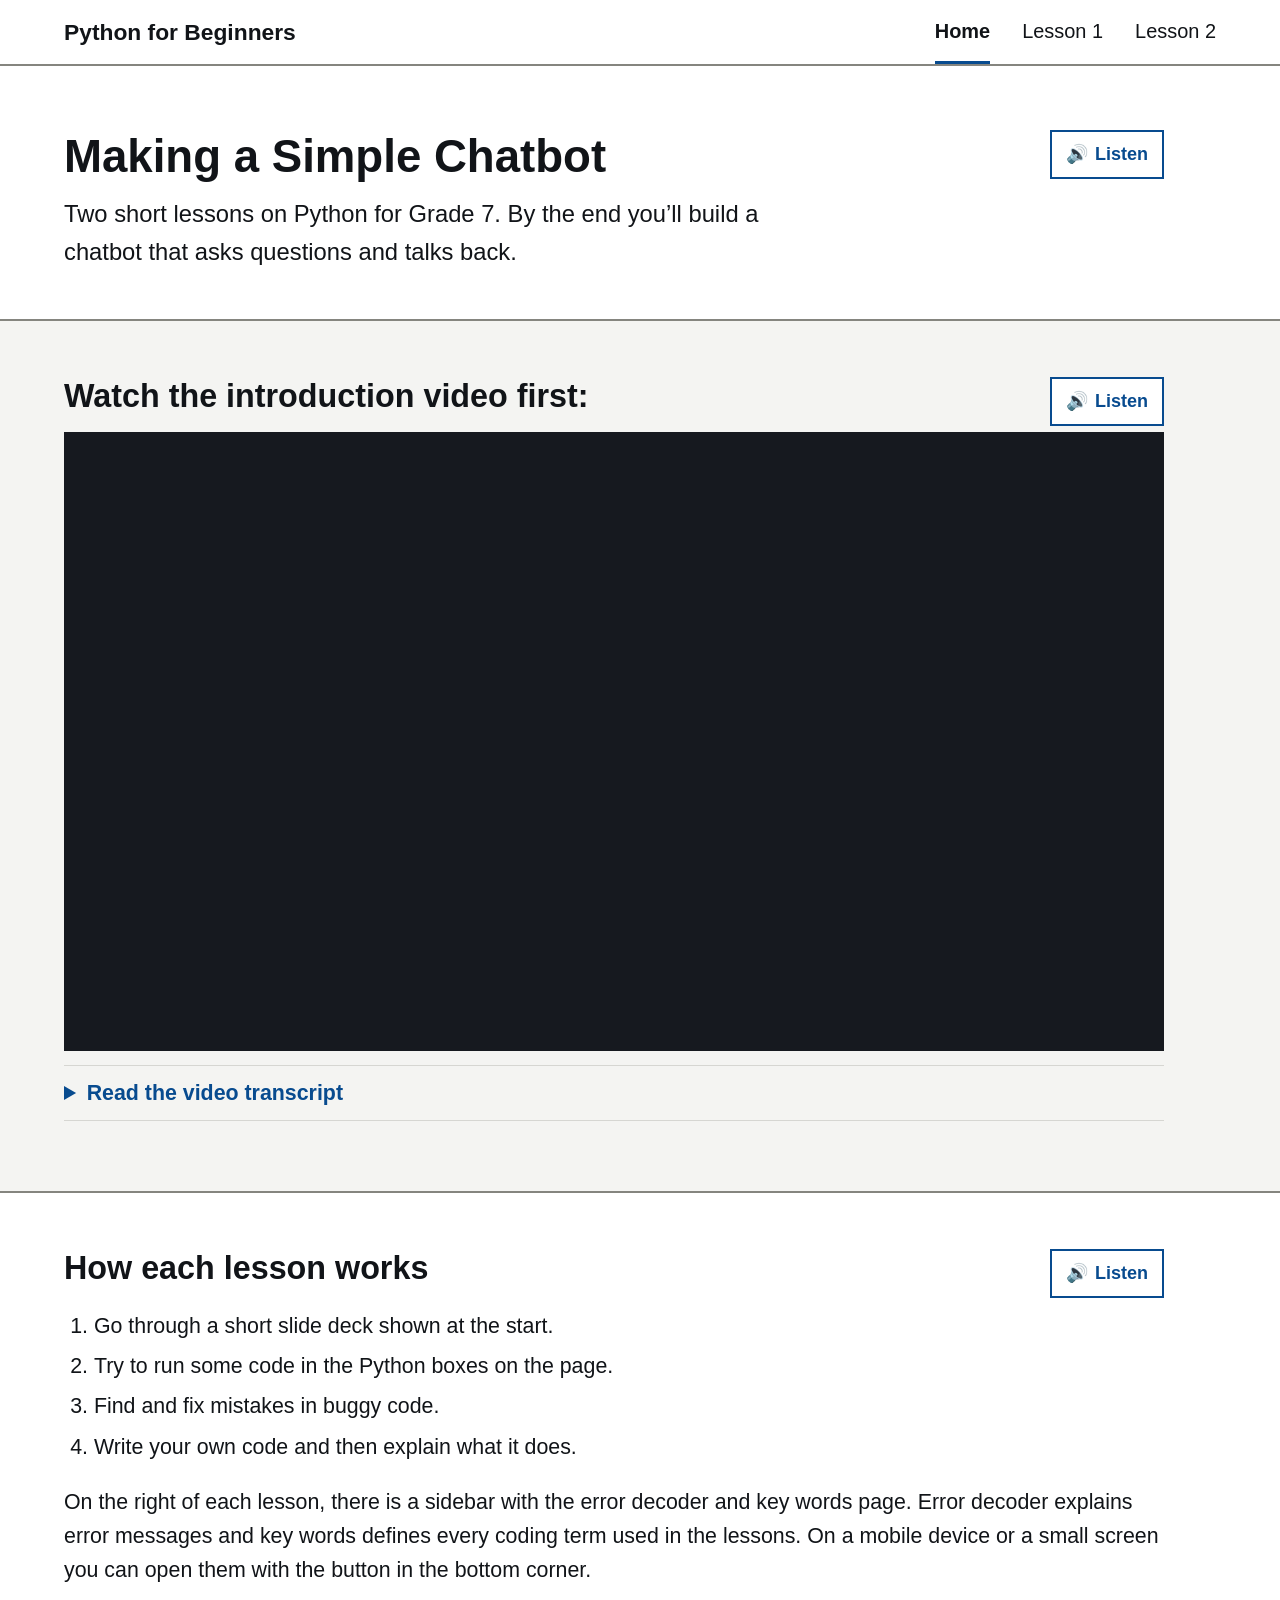
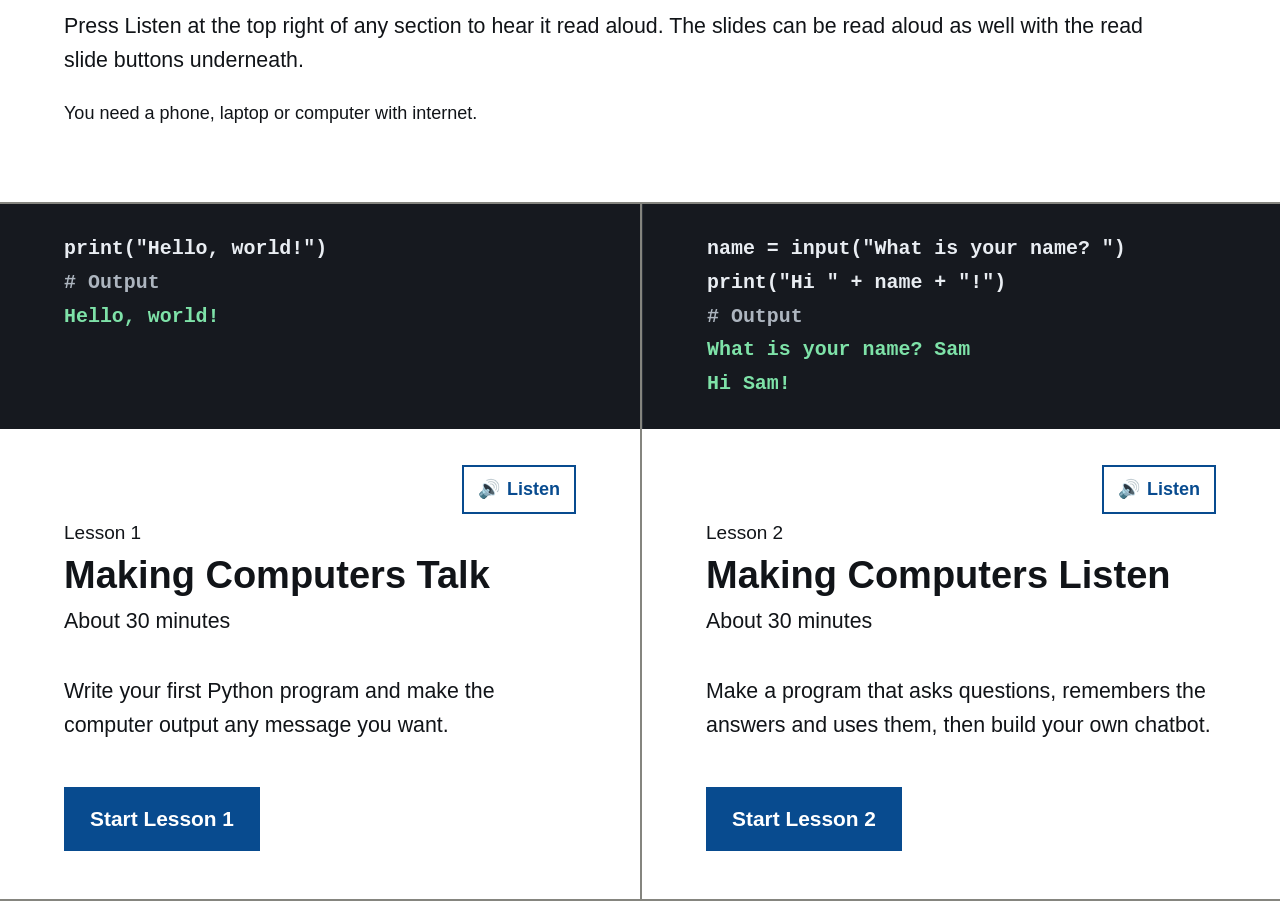
<file: index.html>
<!doctype html>
<html lang="en">
<head>
  <meta charset="utf-8">
  <meta name="viewport" content="width=device-width, initial-scale=1">
  <title>Making a Simple Chatbot</title>
  <meta name="description" content="A two-lesson Python micromodule for Grade 7: make the computer talk with print(), then make it listen with input() and variables.">
  <link rel="stylesheet" href="assets/style.css?v=202611271905">
  <script src="assets/site.js?v=202611271905" defer></script>
</head>
<body>
  <a class="skip-link" href="#main">Skip to main content</a>
  <header class="site-header">
    <a class="site-title" href="index.html">Python for Beginners</a>
    <nav class="site-nav" aria-label="Main">
      <ul>
        <li><a href="index.html" aria-current="page">Home</a></li>
        <li><a href="lesson1.html">Lesson 1</a></li>
        <li><a href="lesson2.html">Lesson 2</a></li>
      </ul>
    </nav>
  </header>

  <main id="main">
    <section class="home-hero">
      <div class="inner">
        <h1>Making a Simple Chatbot</h1>
        <p class="lead">Two short lessons on Python for Grade 7. By the end you’ll build a chatbot that asks questions and talks back.</p>
      </div>
    </section>

    <section class="band alt" aria-labelledby="video-h">
      <div class="inner">
        <h2 id="video-h">Watch the introduction video first:</h2>
        <!-- TO ADD YOUR VIDEO: put your YouTube video ID between the quotes in data-youtube-id below.
             Example: for https://www.youtube.com/watch?v=abc123XYZ the ID is abc123XYZ -->
        <div class="video-frame" data-youtube-id="ggTOS2iGR3U" data-title="Intro video: Making a Simple Chatbot"></div>
        <details class="hint transcript">
          <summary>Read the video transcript</summary>
          <p>Hi, and welcome to my module about beginner lessons in Python. In these two short coding lessons, you will learn about input, print, and how to put those two functions together to make your own first simple chatbot.</p>
          <p>Let's look at this chatbot I made. This blue button called Run will be able to run your code. Let's press it. What is your name? Frank. What is your favourite food? Apples. It says here, Hi Frank, your favourite food is apples. This is the exact type of chatbot you'll be able to make at the end of these two lessons. The questions of course can be whatever you want. You will be able to have freedom with it.</p>
          <p>Let's get out and go back to the home page.</p>
          <p>As many of you are likely beginners, let me first explain to you the concept of coding. Coding at its core is essentially writing instructions for computers. Everything that you interact with online is supported by code, and it's code that makes all those interactions happen. As our digital life becomes more and more ingrained with our usual daily life, learning to code is essentially learning the inner workings of a huge part of our world.</p>
          <p>Let's scroll down and I'll show you the structures of the lessons. These are the two lessons. You'll see that there is a blue button called Listen, and this button is in every section of every page, including the lessons. This button can make each section talk in text to speech. It's very useful if the text is too hard to see.</p>
          <p>Let's look at the structures of the lessons. The two lessons are both separated into short steps with the approximate amount of time that they would take. They both start off with a list of key words that you'll learn, but you can also learn through the slide deck I made. This is a more comprehensive collection of the information you'll get to learn in the lesson.</p>
          <p>For the slides, you can click through them just like this, or move with the arrow keys and read through the slides. You can also view the slides in full screen, so that the text and images are a lot bigger. As well, you can use text to speech on the slides as well.</p>
          <p>See the activities. There will be three activities in total across two lessons, and each activity will have a coding terminal. This is where you can code. You can go to full screen so that it's bigger. This is the output. Let's press Run here to see. It says Hello, world! print Hello, world. You can use this button to reset so that it resets the default. You can also copy code. This will copy it to your clipboard.</p>
          <p>Now, there will be times where you encounter bugs and errors in your code. Let's press this to see. It outputs an error, but it says Open it in the Error Decoder. And you can see here, this is an entire page of all the errors I expect you to come across. In fact, you can press this button right here and it will give you the exact error you are encountering. You can read through the explanation and then fix the code in your terminal.</p>
          <p>As well, there is a tab here called Key Words. This is essentially a list of words that you'll encounter in the lessons, all with their definition written here. The functions I'll be teaching you about will even have their own examples here in the glossary.</p>
          <p>Lastly, every single lesson will have an ending question. This one was talking about the bug that was the hardest to find. With these questions, you have the option of writing your answer here in the text box or recording your answer, then submitting the voice file separately. To submit your assignment, you will be asked to take a screenshot of your code or use the Copy code button, and submit both your copy code and your output.</p>
          <p>That is all. I hope you have fun with the lessons.</p>
        </details>
      </div>
    </section>

    <section class="band" aria-labelledby="how-h">
      <div class="inner">
        <h2 id="how-h">How each lesson works</h2>
        <ol class="tasks">
          <li>Go through a short slide deck shown at the start.</li>
          <li>Try to run some code in the Python boxes on the page.</li>
          <li>Find and fix mistakes in buggy code.</li>
          <li>Write your own code and then explain what it does.</li>
        </ol>
        <p>On the right of each lesson, there is a sidebar with the error decoder and key words page. Error decoder explains error messages and key words defines every coding term used in the lessons. On a mobile device or a small screen you can open them with the button in the bottom corner.</p>
        <p>Press Listen at the top right of any section to hear it read aloud. The slides can be read aloud as well with the read slide buttons underneath.</p>
        <p class="small">You need a phone, laptop or computer with internet.</p>
      </div>
    </section>

    <section aria-label="The lessons">
      <div class="lesson-cards">
        <article class="lesson-card" aria-labelledby="l1-h">
          <div class="preview" aria-hidden="true">print("Hello, world!")
<span class="c"># Output</span>
<span class="o">Hello, world!</span></div>
          <div class="content">
            <span class="eyebrow">Lesson 1</span>
            <h2 id="l1-h">Making Computers Talk</h2>
            <p class="time">About 30 minutes</p>
            <p>Write your first Python program and make the computer output any message you want.</p>
            <a class="btn" href="lesson1.html">Start Lesson 1</a>
          </div>
        </article>

        <article class="lesson-card" aria-labelledby="l2-h">
          <div class="preview" aria-hidden="true">name = input("What is your name? ")
print("Hi " + name + "!")
<span class="c"># Output</span>
<span class="o">What is your name? Sam
Hi Sam!</span></div>
          <div class="content">
            <span class="eyebrow">Lesson 2</span>
            <h2 id="l2-h">Making Computers Listen</h2>
            <p class="time">About 30 minutes</p>
            <p>Make a program that asks questions, remembers the answers and uses them, then build your own chatbot.</p>
            <a class="btn" href="lesson2.html">Start Lesson 2</a>
          </div>
        </article>
      </div>
    </section>
  </main>
</body>
</html>
</file>
<file: assets/style.css>
/* Your First Chatbot: shared styles */
:root {
  --bg: #FFFFFF;
  --alt: #F4F4F2;
  --ink: #111418;
  --muted: #111418;
  --line: #D6D6D2;
  --rule: #85857F;  /* section dividers */
  --accent: #084B8F;
  --accent-soft: #EEF4FB;
  --ok: #155A31;
  --ok-soft: #EAF6EE;
  --bad: #8E1216;
  --bad-soft: #FCECEC;
  --warn: #6E3C00;
  --warn-soft: #FFF4E0;
  --term-bg: #16191F;
  --term-bar: #20242C;
  --term-line: #2B3038;
  --term-ink: #E9EDF2;
  --term-muted: #ADB5BF;
  --term-out: #7EE2A8;
  --term-err: #FFB4A8;
  --term-in: #9FC7FF;
  --font: Arial, Helvetica, sans-serif;
  --mono: "Courier New", Courier, monospace;
  --pad-x: clamp(20px, 5vw, 72px);
}

* { box-sizing: border-box; }
[hidden] { display: none !important; }
html { scroll-behavior: smooth; font-size: 118.75%; }
@media (prefers-reduced-motion: reduce) { html { scroll-behavior: auto; } }

body { margin: 0; background: var(--bg); color: var(--ink); font-family: var(--font); font-size: 1.125rem; line-height: 1.6; }
a { color: var(--accent); }
:focus-visible { outline: 3px solid var(--accent); outline-offset: 2px; }

.skip-link { position: absolute; left: 16px; top: -60px; background: var(--accent); color: #fff; padding: 10px 16px; z-index: 100; }
.skip-link:focus { top: 0; }

h1, h2, h3 { line-height: 1.2; }
h1 { font-size: 2.4rem; margin: 0 0 10px; }
h2 { font-size: 1.7rem; margin: 0 0 14px; }
h3 { font-size: 1.2rem; margin: 22px 0 8px; }
.lead { font-size: 1.25rem; color: var(--muted); margin: 0; }
code, .code { font-family: var(--mono); font-size: 1em; font-weight: 700; }
p code, li code, dd code { background: var(--accent-soft); padding: 0 4px; }
.small { font-size: .95rem; color: var(--muted); }

/* ---------- Header: plain page links ---------- */
.site-header { border-bottom: 2px solid var(--rule); background: var(--bg); display: flex; flex-wrap: wrap; align-items: center; justify-content: space-between; gap: 0 32px; padding: 0 var(--pad-x); }
.site-title { font-weight: 700; font-size: 1.2rem; color: var(--ink); text-decoration: none; padding: 14px 0; }
.site-title:hover { text-decoration: underline; }
.site-nav ul { list-style: none; margin: 0; padding: 0; display: flex; flex-wrap: wrap; gap: 0 32px; }
.site-nav a { display: block; padding: 16px 0 13px; color: var(--ink); text-decoration: none; font-size: 1.05rem; border-bottom: 3px solid transparent; }
.site-nav a:hover { border-bottom-color: var(--line); }
.site-nav a[aria-current="page"] { font-weight: 700; border-bottom-color: var(--accent); }

/* ---------- Full-width sections ---------- */
.band { padding: 56px var(--pad-x); border-bottom: 2px solid var(--rule); }
.band.alt { background: var(--alt); }
.band > .inner { max-width: 1100px; }
.wrap { padding-left: var(--pad-x); padding-right: var(--pad-x); }

/* Lesson page sections (main column) */
.intro, .card { padding: 48px var(--pad-x); border-bottom: 2px solid var(--rule); }
.intro { background: var(--alt); }
.card:nth-of-type(odd) { background: var(--alt); }
.intro > *, .card > * { max-width: 960px; }
.step-label { display: block; font-size: 1rem; color: var(--muted); margin-bottom: 4px; }
.next-link { display: inline-block; margin-top: 20px; font-weight: 700; }

.grid { display: grid; gap: 24px; grid-template-columns: repeat(auto-fit, minmax(220px, 1fr)); }
.mini { border-top: 2px solid var(--ink); padding-top: 10px; }
.mini h3 { margin-top: 0; }
.mini p { margin: 6px 0 0; }

/* Step links under the lesson title */
.steps { list-style: none; padding: 0; margin: 24px 0 0; display: flex; flex-wrap: wrap; gap: 8px 28px; counter-reset: step; }
.steps li { counter-increment: step; }
.steps a { color: var(--ink); text-decoration: none; font-size: 1.05rem; border-bottom: 2px solid var(--line); padding-bottom: 2px; }
.steps a::before { content: counter(step) ". "; font-weight: 700; color: var(--accent); }
.steps a:hover { border-bottom-color: var(--accent); }

/* ---------- Buttons: square ---------- */
.btn { font: inherit; font-size: 1rem; font-weight: 700; border-radius: 0; padding: 11px 20px; border: 2px solid var(--accent); background: var(--accent); color: #fff; cursor: pointer; text-decoration: none; display: inline-flex; align-items: center; gap: 8px; }
.btn:hover { background: #063A6E; border-color: #063A6E; }
.btn.secondary { background: var(--bg); color: var(--accent); }
.btn.secondary:hover { background: var(--accent-soft); }
.btn:disabled { opacity: .55; cursor: not-allowed; }
.btn-row { display: flex; flex-wrap: wrap; gap: 10px; margin-top: 16px; }

ol.tasks { padding-left: 1.4em; }
ol.tasks li { margin: 6px 0; }

details.hint { border-top: 1px solid var(--line); border-bottom: 1px solid var(--line); padding: 10px 0; margin: 14px 0; }
details.hint summary { cursor: pointer; font-weight: 700; color: var(--accent); }
details.hint[open] summary { margin-bottom: 6px; }
details.hint p { margin: 6px 0; }

/* ---------- Terminal ---------- */
.terminal { background: var(--term-bg); color: var(--term-ink); margin: 18px 0; border: 1px solid var(--term-line); }
.term-bar { display: flex; align-items: center; justify-content: space-between; gap: 8px; flex-wrap: wrap; padding: 8px 12px; background: var(--term-bar); border-bottom: 1px solid var(--term-line); }
.term-title { font-size: .95rem; color: var(--term-muted); }
.term-bar .btn-row { margin-top: 0; }
.term-bar .btn { padding: 6px 14px; font-size: .95rem; }
.term-bar .btn.secondary { background: transparent; color: var(--term-ink); border-color: #4A515C; }
.term-bar .btn.secondary:hover { background: #2B3038; }
.term-code { display: block; width: 100%; min-height: 110px; resize: vertical; border: 0; margin: 0; padding: 14px 16px; background: var(--term-bg); color: var(--term-ink); font-family: var(--mono); font-size: 1.1rem; font-weight: 700; line-height: 1.6; tab-size: 4; }
.term-code:focus-visible { outline: 3px solid var(--term-in); outline-offset: -3px; }
.term-out-label { font-size: .85rem; color: var(--term-muted); padding: 8px 16px 0; border-top: 1px solid var(--term-line); }
.term-out { font-family: var(--mono); font-size: 1.05rem; font-weight: 700; padding: 6px 16px 14px; min-height: 48px; white-space: pre-wrap; word-break: break-word; }
.term-out .o { color: var(--term-out); }
.term-out .e { color: var(--term-err); }
.term-out .i { color: var(--term-in); }
.term-out .m { color: var(--term-muted); font-family: var(--font); font-weight: 400; font-style: italic; }
.term-ask { display: flex; gap: 8px; align-items: center; padding: 0 16px 14px; }
.term-ask input { flex: 1; font-family: var(--mono); font-size: 1.05rem; font-weight: 700; padding: 8px 10px; border-radius: 0; border: 2px solid var(--term-in); background: #0E1014; color: var(--term-ink); }
.term-ask .btn { padding: 7px 14px; }
.term-help { background: var(--bad-soft); color: var(--ink); padding: 12px 16px; border-top: 1px solid var(--term-line); font-size: 1rem; }
.term-help strong { color: var(--bad); }
.term-check { padding: 12px 16px; font-size: 1rem; border-top: 1px solid var(--term-line); }
.term-check.pass { background: var(--ok-soft); color: var(--ok); }
.term-check.notyet { background: var(--warn-soft); color: var(--warn); }
.help-link { font: inherit; color: var(--accent); background: none; border: 0; padding: 0; text-decoration: underline; cursor: pointer; }

/* ---------- Video and slides ---------- */
.video-frame, .slides-embed { position: relative; aspect-ratio: 16 / 9; background: var(--term-bg); margin: 16px 0 8px; }
.video-frame iframe, .slides-embed iframe { position: absolute; inset: 0; width: 100%; height: 100%; border: 0; }
.video-placeholder, .slides-placeholder { position: absolute; inset: 0; display: grid; place-items: center; text-align: center; color: var(--term-ink); padding: 24px; }
.video-placeholder p, .slides-placeholder p { margin: 4px 0; }
.play-icon { width: 60px; height: 60px; background: var(--accent); display: inline-grid; place-items: center; margin-bottom: 8px; }
.slides-links { display: flex; flex-direction: column; align-items: flex-start; gap: 8px; font-size: 1rem; margin: 12px 0 8px; }
.slides-fs-row { margin: 12px 0 0; }
.slides-embed:fullscreen { aspect-ratio: auto; width: 100vw; height: 100vh; margin: 0; }

/* ---------- Reflection ---------- */
label.q { display: block; font-weight: 700; margin-bottom: 6px; }
textarea.reflect { width: 100%; min-height: 90px; font: inherit; padding: 10px 12px; border-radius: 0; border: 1px solid #8A8A86; background: var(--bg); color: var(--ink); }

.site-footer { padding: 24px var(--pad-x); color: var(--muted); font-size: .95rem; }

/* ---------- Lesson layout with reference sidebar ---------- */
.lesson-layout { display: grid; grid-template-columns: minmax(0, 1fr) clamp(400px, 34vw, 560px); align-items: start; }
.lesson-layout > main { min-width: 0; border-right: 2px solid var(--rule); }
.ref-panel { position: sticky; top: 0; height: 100vh; display: flex; flex-direction: column; background: var(--bg); }
.ref-head { display: flex; align-items: stretch; border-bottom: 2px solid var(--rule); background: var(--alt); }
.ref-tabs { display: flex; flex: 1; }
.ref-tabs button { flex: 1; font: inherit; font-size: 1.05rem; font-weight: 700; padding: 14px 10px 11px; border: 0; border-bottom: 3px solid transparent; border-radius: 0; background: transparent; color: var(--muted); cursor: pointer; }
.ref-tabs button[aria-selected="true"] { color: var(--accent); border-bottom-color: var(--accent); background: var(--bg); }
.ref-close { display: none; font: inherit; font-size: 1.2rem; padding: 0 16px; border: 0; border-left: 1px solid var(--line); border-radius: 0; background: var(--alt); color: var(--ink); cursor: pointer; }
.ref-body { flex: 1; overflow-y: auto; padding: 20px 24px 28px; font-size: 1.05rem; }
.ref-body.has-doc { padding: 0; overflow: hidden; display: flex; }
.ref-body.has-doc > [role=tabpanel] { flex: 1; display: flex; }
.ref-body.has-doc iframe { flex: 1; width: 100%; height: 100%; border: 0; background: #fff; }
.ref-open-doc { display: block; padding: 10px 16px; font-size: .95rem; border-top: 1px solid var(--line); background: var(--alt); }
.ref-intro { color: var(--muted); margin-top: 0; }
.ref-item { padding: 14px 0; border-top: 1px solid var(--line); scroll-margin-top: 8px; }
.ref-item h3 { font-size: 1.15rem; margin: 0 0 8px; }
.ref-item p, .ref-item ul { margin: 6px 0; }
.ref-item ul { padding-left: 1.2em; }
.ref-item.flash { background: var(--accent-soft); padding-left: 10px; padding-right: 10px; }
.ref-msg { font-family: var(--mono); font-size: .95rem; font-weight: 700; background: var(--term-bg); color: var(--term-err); padding: 7px 10px; word-break: break-word; }
.ref-code { display: block; font-family: var(--mono); font-size: 1rem; font-weight: 700; padding: 6px 10px; margin: 4px 0; background: var(--accent-soft); white-space: pre-wrap; word-break: break-word; }
.ref-code.bad { background: var(--bad-soft); }
.ref-code.bad::before { content: "✗ "; color: var(--bad); }
.ref-code.good { background: var(--ok-soft); }
.ref-code.good::before { content: "✓ "; color: var(--ok); }
.ref-words dt { font-weight: 700; margin-top: 14px; }
.ref-words dd { margin: 2px 0 0; }
.ref-words .ref-code { margin-top: 4px; }
.ref-toggle { display: none; }
.ref-scrim { display: none; }

@media (max-width: 1099px) {
  .lesson-layout { grid-template-columns: minmax(0, 1fr); }
  .lesson-layout > main { border-right: 0; }
  .ref-panel { position: fixed; top: 0; right: 0; bottom: 0; width: min(560px, 96vw); height: auto; z-index: 60; border-left: 2px solid var(--rule); transform: translateX(100%); visibility: hidden; transition: transform .2s ease, visibility .2s; }
  .ref-panel.open { transform: none; visibility: visible; }
  .ref-close { display: block; }
  .ref-toggle { display: inline-flex; position: fixed; right: 0; bottom: 0; z-index: 50; }
  .ref-scrim.open { display: block; position: fixed; inset: 0; background: rgba(0,0,0,.35); z-index: 55; }
}
@media (prefers-reduced-motion: reduce) { .ref-panel { transition: none; } }

/* ---------- Home page ---------- */
.home-hero { padding: 64px var(--pad-x) 48px; border-bottom: 2px solid var(--rule); }
.home-hero > .inner { max-width: 1100px; }
.home-hero .lead { max-width: 760px; }
.lesson-cards { display: grid; grid-template-columns: repeat(auto-fit, minmax(340px, 1fr)); border-bottom: 2px solid var(--rule); }
.lesson-card { display: flex; flex-direction: column; }
.lesson-card + .lesson-card { border-left: 2px solid var(--rule); }
.lesson-card .preview { background: var(--term-bg); color: var(--term-ink); font-family: var(--mono); font-weight: 700; font-size: 1.05rem; padding: 28px var(--pad-x); line-height: 1.7; white-space: pre-wrap; min-height: calc(5 * 1.7em + 56px); }
.lesson-card + .lesson-card .preview { border-left: 1px solid var(--term-line); }
.lesson-card .preview .o { color: var(--term-out); }
.lesson-card .preview .c { color: var(--term-muted); }
.lesson-card .content { padding: 36px var(--pad-x) 48px; display: flex; flex-direction: column; flex: 1; }
.lesson-card .eyebrow { font-size: 1rem; color: var(--muted); }
.lesson-card h2 { font-size: 2rem; margin: 4px 0 6px; }
.lesson-card .time { color: var(--muted); margin: 0 0 14px; }
.lesson-card h3 { font-size: 1.05rem; margin: 18px 0 4px; }
.lesson-card ul { margin: 0; padding-left: 1.2em; }
.lesson-card .btn { margin-top: 24px; align-self: flex-start; font-size: 1.1rem; padding: 13px 24px; }
.transcript { margin-top: 12px; }

@media (max-width: 600px) {
  body { font-size: 1.05rem; }
  h1 { font-size: 1.9rem; }
  .lesson-card + .lesson-card { border-left: 0; border-top: 2px solid var(--rule); }
}

/* ---------- Text to speech ---------- */
.tts-btn { float: right; margin: 0 0 12px 20px; font: inherit; font-size: .95rem; font-weight: 700; padding: 8px 14px; border: 2px solid var(--accent); border-radius: 0; background: var(--bg); color: var(--accent); cursor: pointer; display: inline-flex; align-items: center; gap: 6px; }
.tts-btn:hover { background: var(--accent-soft); }
.tts-btn[aria-pressed="true"] { background: var(--accent); color: #fff; }
.intro > .tts-btn, .card > .tts-btn { max-width: none; }
.tts-reading { box-shadow: inset 6px 0 0 var(--accent); }
.slide-reader { display: flex; flex-wrap: wrap; align-items: center; gap: 10px 12px; margin: 16px 0 12px; }
.slide-reader-title { font-weight: 700; }
.slide-reader .btn { padding: 8px 14px; }
.slide-reader .btn:disabled { opacity: .45; cursor: default; }
.slide-reader-status { color: var(--muted); }
.slide-script li { margin-bottom: 8px; }
.slides-bar { display: flex; flex-wrap: wrap; align-items: center; gap: 8px 16px; margin: 0 0 10px; }
.slides-fs { font-size: 1.05rem; }
.slides-bar-tip { color: var(--muted); font-size: .95rem; }
.lesson-card .content > .tts-btn { align-self: flex-end; margin: 0 0 4px; }
.terminal:fullscreen { margin: 0; width: 100vw; height: 100vh; display: flex; flex-direction: column; overflow: auto; border: 0; }
.terminal:fullscreen .term-code { flex: 1 1 auto; min-height: 40vh; resize: none; font-size: 1.4rem; }
.terminal:fullscreen .term-out { font-size: 1.3rem; max-height: 35vh; overflow: auto; }
.video-frame[data-youtube-id=""] { display: none; }
</file>
